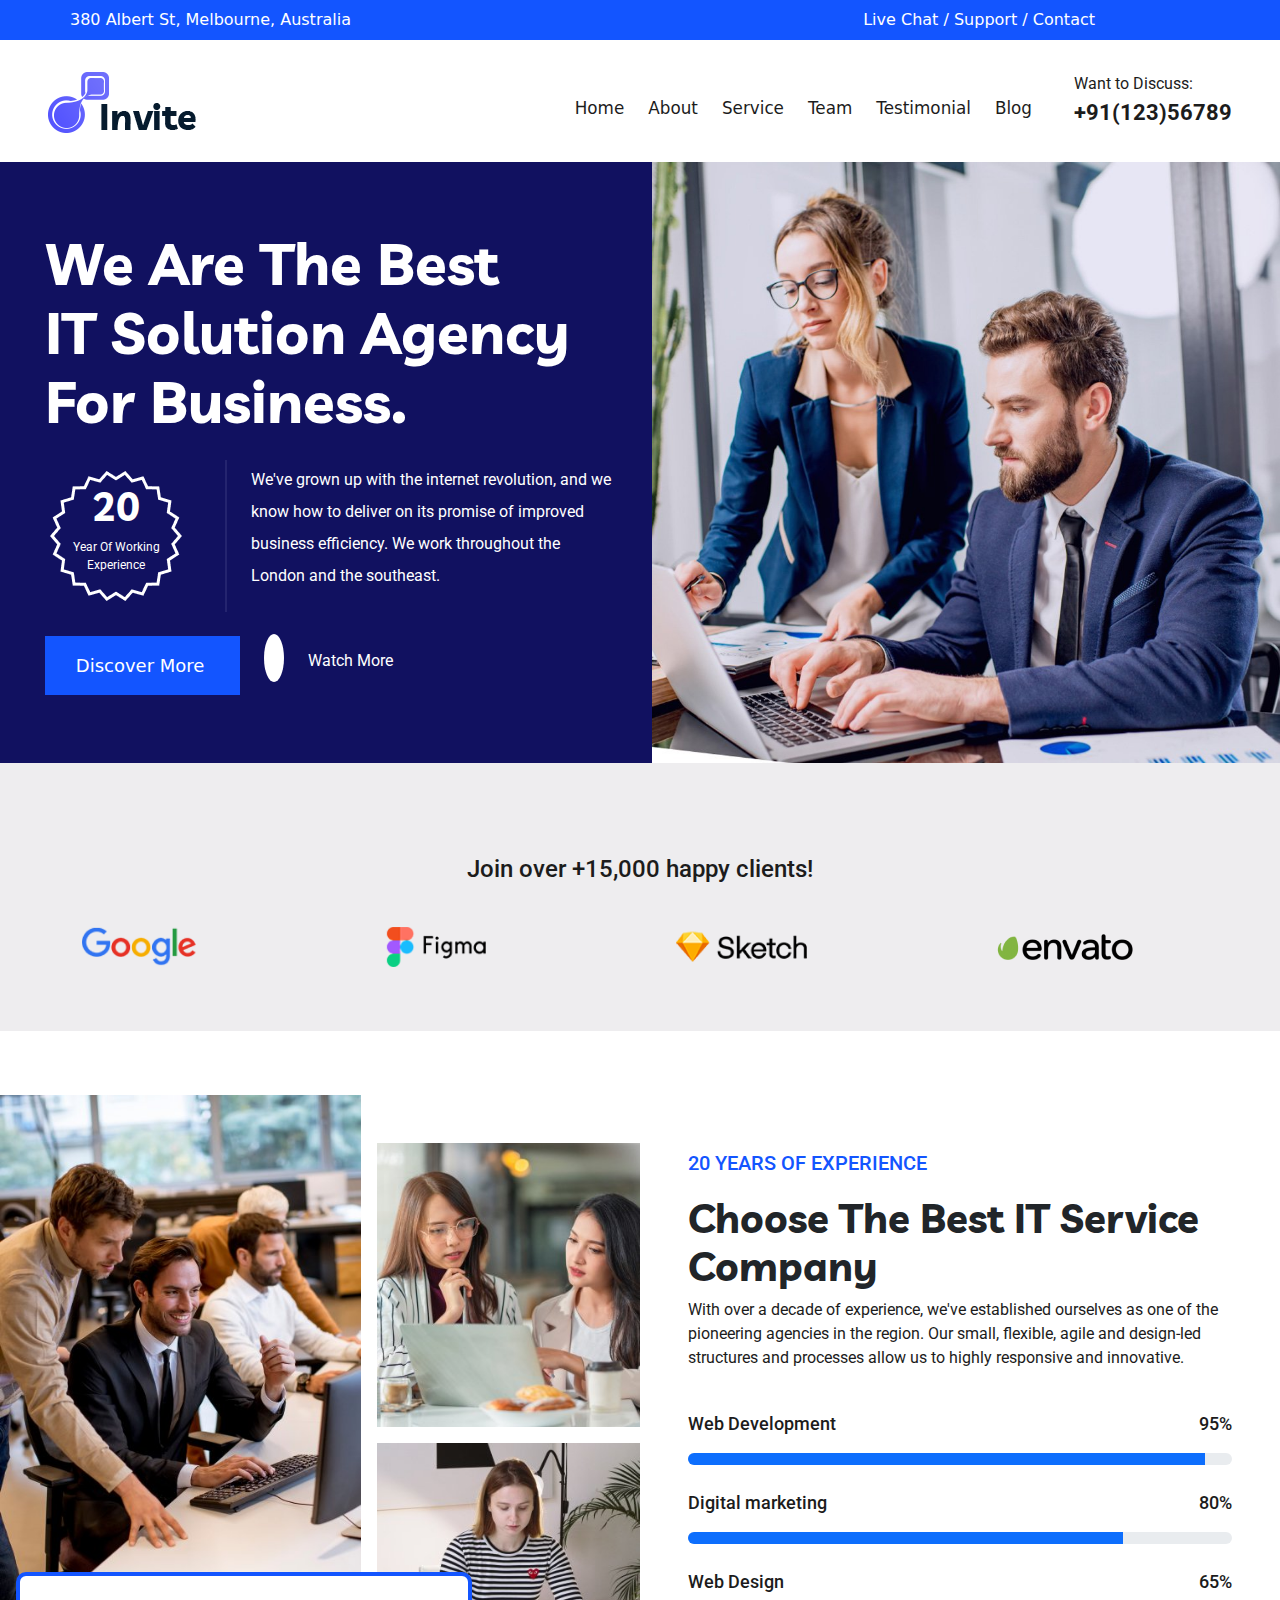
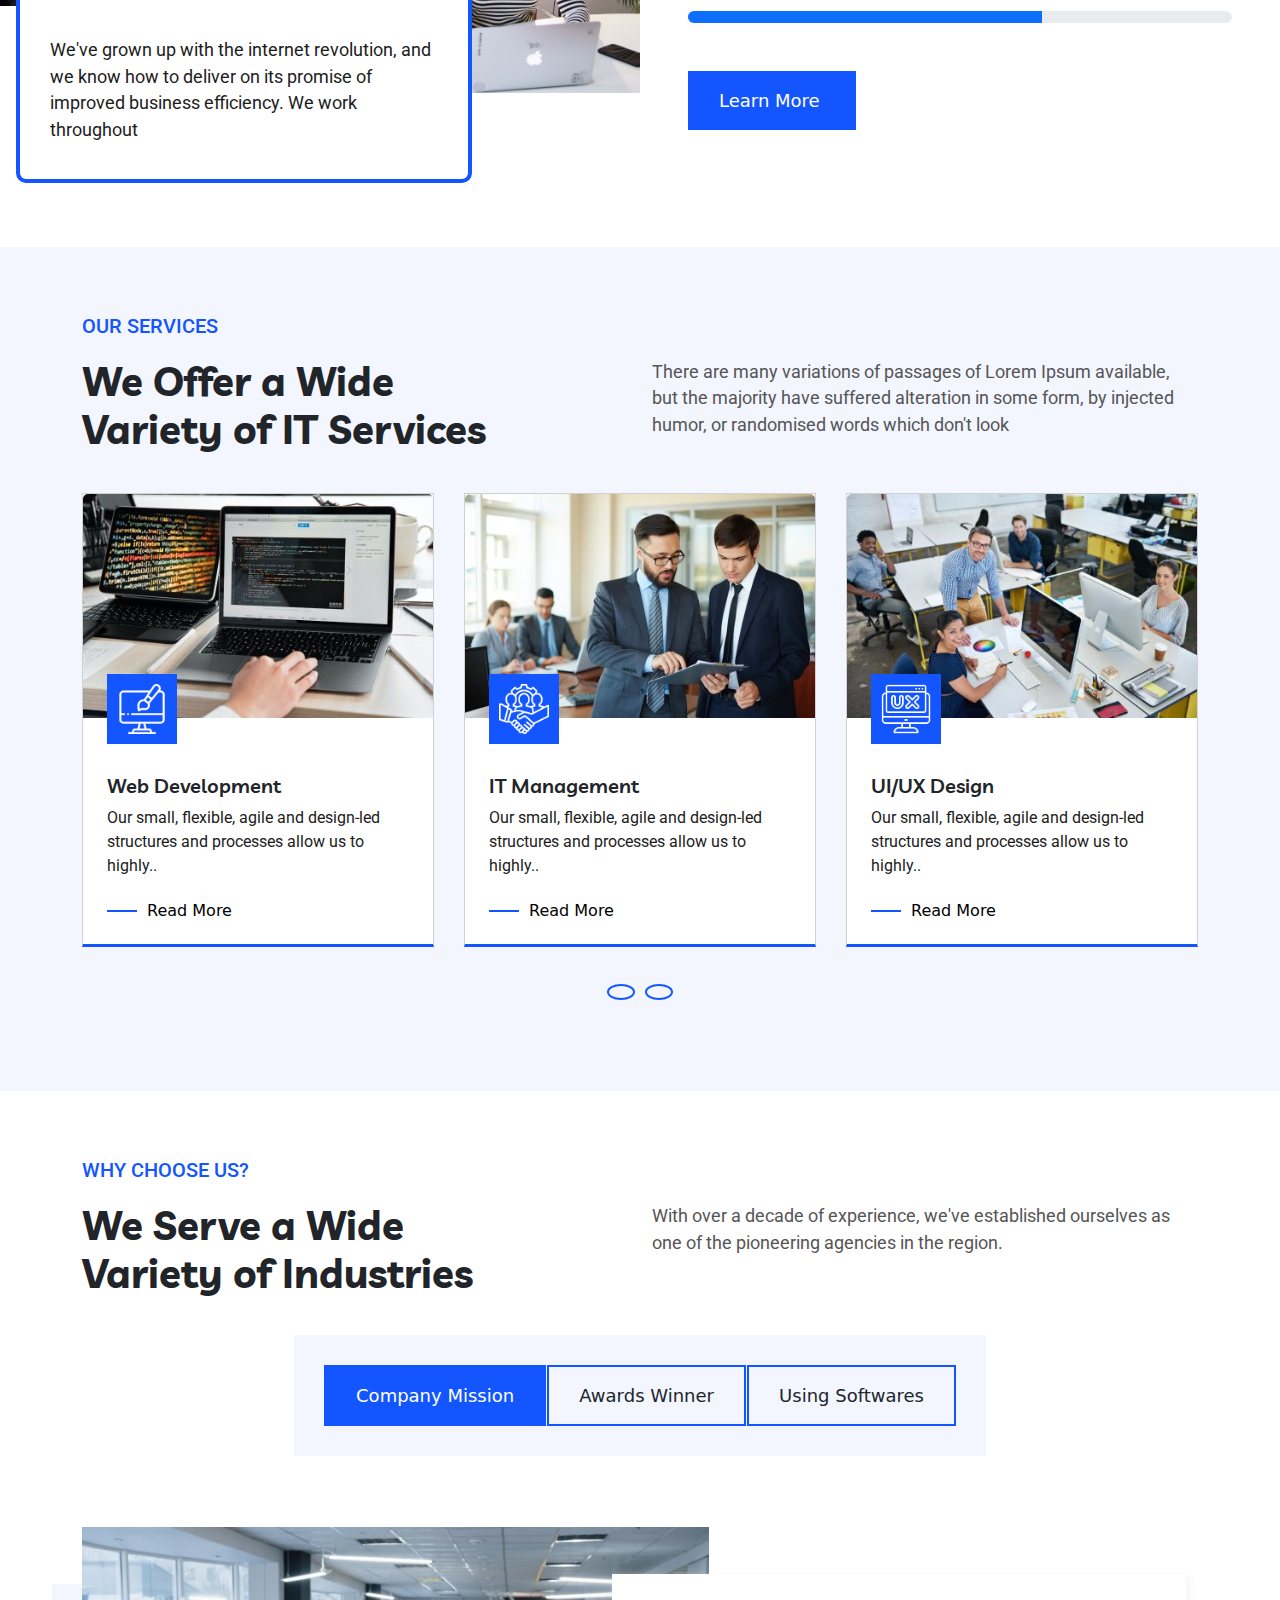
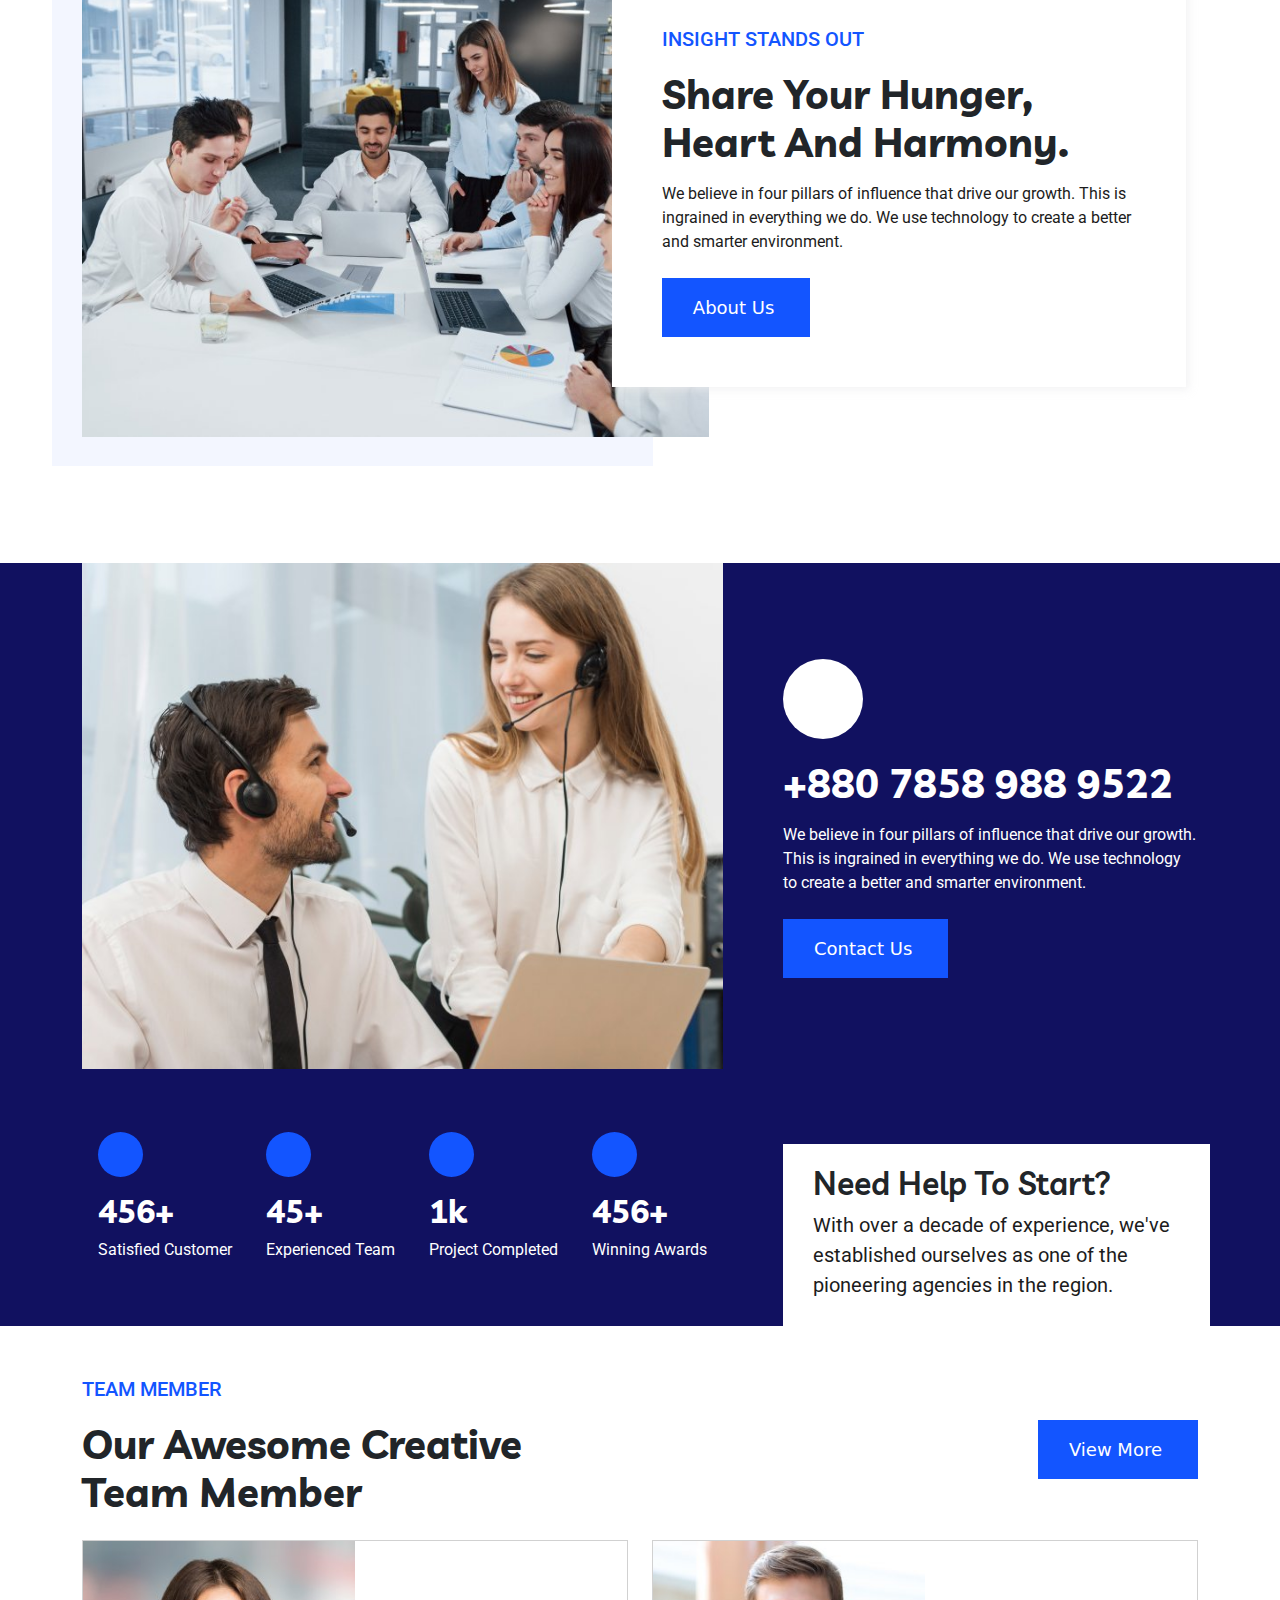
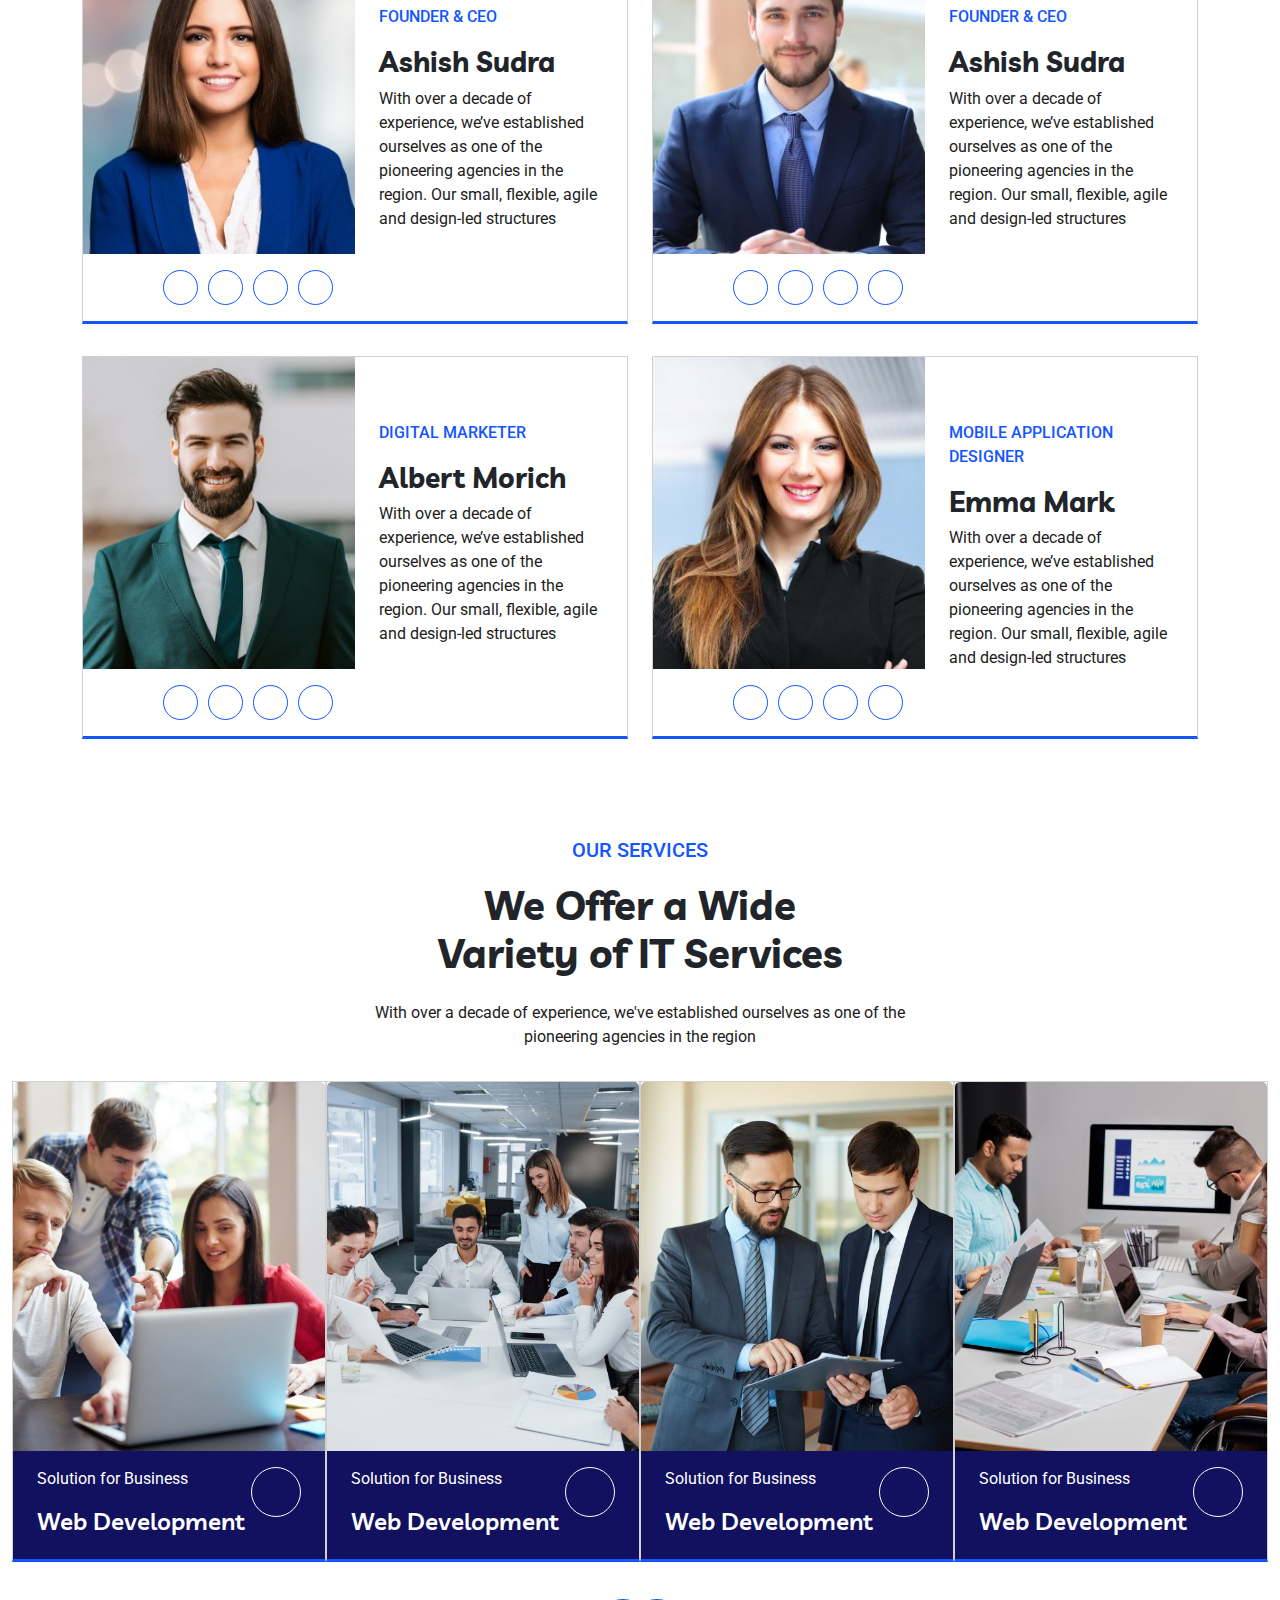
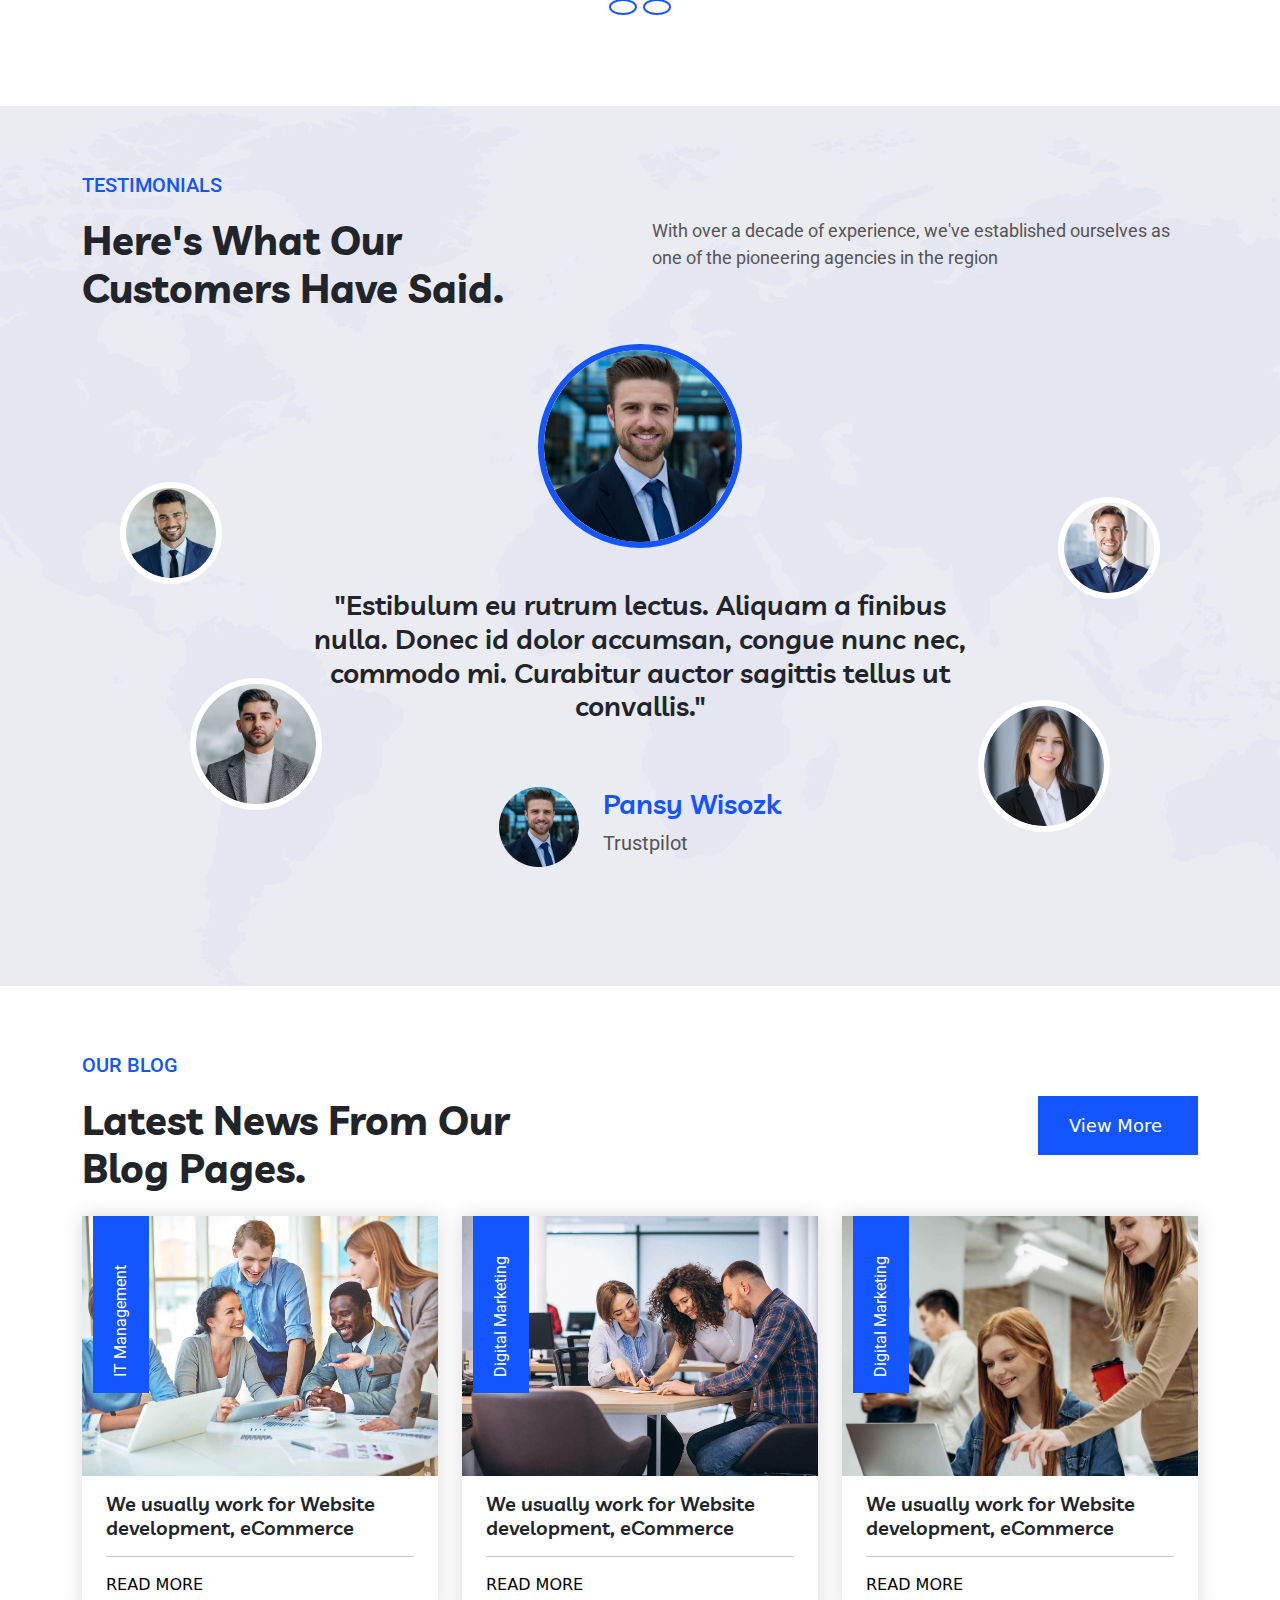
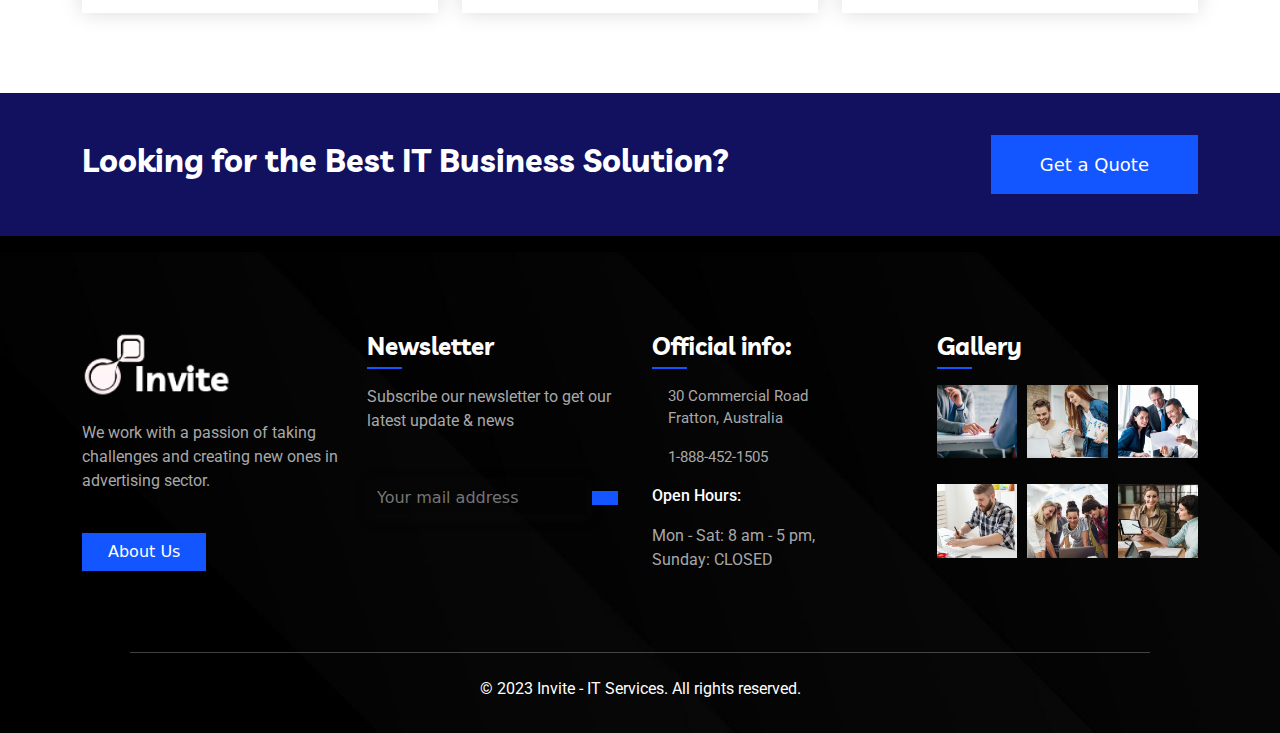
<file: Single Page Agency Website/index.html>
<!DOCTYPE html>
<html lang="en">
<head>
    <meta charset="UTF-8">
    <meta name="viewport" content="width=device-width, initial-scale=1.0">
    <title>Invite Agency Website</title>
    <link rel="stylesheet" href="https://cdnjs.cloudflare.com/ajax/libs/font-awesome/6.4.2/css/all.min.css" integrity="sha512-z3gLpd7yknf1YoNbCzqRKc4qyor8gaKU1qmn+CShxbuBusANI9QpRohGBreCFkKxLhei6S9CQXFEbbKuqLg0DA==" crossorigin="anonymous" referrerpolicy="no-referrer" />
    <link rel="stylesheet" href="https://cdn.jsdelivr.net/npm/bootstrap@5.3.2/dist/css/bootstrap.min.css">
    <link rel="stylesheet" href="https://cdn.jsdelivr.net/npm/swiper@11/swiper-bundle.min.css"/>
    <link rel="stylesheet" href="./media-queries.css">
    <link rel="stylesheet" href="./styles.css">
</head>
<body>
  <!--------- Tob Bar ---------->
  <div class="container-fluid top-bar py-2">
      <div class="px-lg-5 px-3 d-flex justify-content-between">
          <div class="address">
              <i class="fa-regular fa-map"></i> 380 Albert St, Melbourne, Australia
          </div>
          <div class="top-right d-flex justify-content-between">
              <div class="help">
                  <a class="navbar-brand" href="#">Live Chat /</a>
                  <a class="navbar-brand" href="#">Support /</a>
                  <a class="navbar-brand" href="#">Contact</a>
              </div>
              <div class="social-icons">
                  <a href="#"><i class="fa-brands fa-facebook-f text-white"></i></a>
                  <a href="#"><i class="fa-brands fa-twitter text-white"></i></a>
                  <a href="#"><i class="fa-brands fa-linkedin-in text-white"></i></a>
              </div>
          </div>
      </div>
  </div>

  <!-------- Navbar -------->

  <nav class="navbar navbar-expand-lg py-3">
      <div class="container-fluid px-lg-5 px-4 d-flex justify-content-between align-items-center">
          <div class="logo">
              <a class="navbar-brand" href="#">
                  <img src="./Assets/logo.png" alt="Logo" class="d-inline-block align-text-top">
              </a>
          </div>
          <div class="menu-items d-flex justify-content-between align-items-center column-gap-4 pt-3">
            <div class="nav-menu">
              <button class="navbar-toggler" type="button" data-bs-toggle="collapse" data-bs-target="#navbarSupportedContent" aria-controls="navbarSupportedContent" aria-expanded="false" aria-label="Toggle navigation">
                  <span class="navbar-toggler-icon"></span>
                </button>
                <div class="collapse navbar-collapse" id="navbarSupportedContent">
                  <ul class="navbar-nav me-auto mb-2 mb-lg-0">
                    <li class="nav-item me-2">
                      <a class="nav-link" aria-current="page" href="#">Home</a>
                    </li>
                    <li class="nav-item me-2">
                      <a class="nav-link" href="#about">About</a>
                    </li>
                    <li class="nav-item me-2">
                      <a class="nav-link" href="#services">Service</a>
                    </li>
                    <li class="nav-item me-2">
                      <a class="nav-link" href="#team">Team</a>
                    </li>
                    <li class="nav-item me-2">
                      <a class="nav-link" href="#testimonial">Testimonial</a>
                    </li>
                    <li class="nav-item">
                      <a class="nav-link" href="#blog">Blog</a>
                    </li>
                  </ul>
              </div>
            </div>
            <div class="cta d-flex align-items-center">
              <i class="fa-solid fa-phone-volume"></i>
              <p>Want to Discuss:<br/>
                 <span>+91(123)56789</span></p>
            </div>
          </div>
      </div>
  </nav>

  <!------- Hero Section Carousel ------>

  <div class="hero-swiper heroSwiper">
    <div class="swiper-wrapper">
        <div class="swiper-slide">
          <div class="row">
            <div class="hero-content d-block col col-lg-6 col-md-12 my-auto">
              <h1 class="text-white">We Are The Best<br> IT Solution Agency For Business.</h1>
              <div class="row my-4">
                <div class="experience pe-4 d-flex justify-content-center align-items-center col col-lg-4 col-md-3">
                  <div class="img-div position-relative">
                    <img src="./Assets/experiance.png" alt="experience-image">
                  </div>
                  <div class="hero-loader position-absolute text-center text-white">
                    <h2 class="fs-1 fw-bold">20</h2>
                    <p class="text-white">Year Of Working<br>Experience</p>
                  </div>
                </div>
                <div class="col-lg-8 col-md-9 px-lg-4 px-5 py-1 description">
                  <p class="text-white">We've grown up with the internet revolution, and we know how to deliver on its promise of improved business efficiency. We work throughout the London and the southeast.</p>
                </div>
              </div>
              <div class="more-info d-flex justify-content-start align-items-center column-gap-4">
                <button type="button" class="btn normal-button">Discover More <i class="fas fa-light fa-arrow-right"></i></button>
                <p class="text-center"><i class="fa-solid fa-caret-right me-4 text-center"></i> <span class="text-white">Watch More</span></p>
              </div>
            </div>
            <div class="hero-img col col-lg-6 col-md-12">
              <img src="./Assets/image-2.jpg" class="object-fit-cover" alt="">
            </div>
          </div>
        </div>
        <div class="swiper-slide">
          <div class="row">
            <div class="hero-content d-block col col-lg-6 col-md-12 my-auto">
              <h1 class="text-white">We Are The Best<br> IT Solution Agency For Business.</h1>
              <div class="row my-4">
                <div class="experience pe-4 d-flex justify-content-center align-items-center col col-lg-4 col-md-3">
                  <div class="img-div position-relative">
                    <img src="./Assets/experiance.png" alt="experience-image">
                  </div>
                  <div class="hero-loader position-absolute text-center text-white">
                    <h2 class="fs-1 fw-bold">20</h2>
                    <p class="text-white">Year Of Working<br>Experience</p>
                  </div>
                </div>
                <div class="col-lg-8 col-md-9 px-lg-4 px-5 py-1 description">
                  <p class="text-white">We've grown up with the internet revolution, and we know how to deliver on its promise of improved business efficiency. We work throughout the London and the southeast.</p>
                </div>
              </div>
              <div class="more-info d-flex justify-content-start align-items-center column-gap-4">
                <button type="button" class="btn normal-button">Discover More <i class="fas fa-light fa-arrow-right"></i></button>
                <p class="text-center"><i class="fa-solid fa-caret-right me-4 text-center"></i> <span class="text-white">Watch More</span></p>
              </div>
            </div>
            <div class="hero-img col col-lg-6 col-md-12">
              <img src="./Assets/image-2.jpg" class="object-fit-cover" alt="">
            </div>
          </div>
        </div>
    </div>
  </div>

  <!------ Client Section  ------->

  <div class="container-fluid clients padding-block">
    <div class="container">
      <p class="text-center py-4">Join over +15,000 happy clients!</p>
      <div id="logoCarousel" class="carousel slide" data-bs-touch="true" data-bs-interval="false" data-bs-ride="carousel">
        <div class="carousel-inner">
          <div class="carousel-item active">
            <div class="clients-logo d-flex justify-content-between align-items-center">
              <img src="./Assets/google-logo.png" class="logo-img" alt="Google Logo">
              <img src="./Assets/figma-logo.png" class="logo-img" alt="Figma Logo">
              <img src="./Assets/sketch-logo.png" class="logo-img" alt="Sketch Logo">
              <img src="./Assets/envato-logo.png" class="logo-img" alt="Envato Logo">
              <img src="./Assets/slack-logo.png" class="logo-img" alt="Slack Logo">
            </div>
          </div>
        </div>
      </div>
      
    </div>
  </div>

  <!--------------------- Services List Section -------------------------->

  <div class=" services container-fluid padding-block" id="about">
    <div class="row">
      <div class="col col-lg-6 col-md-12">

        <div class="row">
          <div class="col col-lg-7 col-md-6 overflow-hidden ps-lg-0">
            <img src="./Assets/welcome-1.jpg" alt="welcome 1" class="object-fit-cover w-100 h-auto">
          </div>
          <div class="col col-lg-5 col-md-6 d-flex flex-column row-gap-3 pe-lg-0 ps-1 pt-lg-5">
            <img src="./Assets/welcome-2.jpg" alt="welcome 2">
            <img src="./Assets/welcome-3.jpg" alt="welcome 3">
          </div>
        </div>
        <div class="row quote mx-1">
          <div class="col col-lg-9">
            <i class="fa-solid fa-quote-left"></i>
            <p>We've grown up with the internet revolution, and we know how to deliver on its promise of improved business efficiency. We work throughout</p>
          </div>
        </div>
      </div>

      <div class="services-content col col-lg-6 col-md-12 px-5 d-flex flex-column justify-content-center align-items-start">
        <p class="fs-5 fw-medium services-sub-heading text-uppercase">20 Years of Experience</p>
        <h3 class="fw-bold">Choose The Best IT Service Company</h3>
        <p>With over a decade of experience, we've established ourselves as one of the pioneering agencies in the region. Our small, flexible, agile and design-led structures and processes allow us to highly responsive and innovative.</p>
        <div class="service-list w-100 my-4">
          <p class="d-flex justify-content-between align-items-center"><span>Web Development</span><span>95%</span></p>
          <div class="progress mb-4" role="progressbar" aria-label="Example with label" aria-valuenow="95" aria-valuemin="0" aria-valuemax="100" style="height: 12px">
            <div class="progress-bar" style="width: 95%"></div>
          </div>
          <p class="d-flex justify-content-between align-items-center"><span>Digital marketing</span><span>80%</span></p>
          <div class="progress mb-4" role="progressbar" aria-label="Example with label" aria-valuenow="80" aria-valuemin="0" aria-valuemax="100" style="height: 12px">
            <div class="progress-bar" style="width: 80%"></div>
          </div>
          <p class="d-flex justify-content-between align-items-center"><span>Web Design</span><span>65%</span></p>
          <div class="progress mb-4" role="progressbar" aria-label="Example with label" aria-valuenow="65" aria-valuemin="0" aria-valuemax="100" style="height: 12px">
            <div class="progress-bar" style="width: 65%"></div>
          </div>
        </div>
        <button class="btn normal-button">Learn More <i class="fas fa-thin fa-arrow-right"></i></button>
      </div>
    </div>
  </div>
  
  <!-------------------- Our Services Section -------------------->

  <div class="our-services container-fluid padding-block" id="services">
    <div class="container">
      <div class="row text">
        <div class="col col-lg-6 col-md-12">
          <p class="fs-5 fw-medium services-sub-heading text-uppercase">Our Services</p>
          <h3 class="fw-bold">We Offer a Wide<br> Variety of IT Services</h3>
        </div>
        <div class="col col-lg-6 col-md-12 pt-lg-5 pt-3">
          <p>There are many variations of passages of Lorem Ipsum available, but the majority have suffered alteration in some form, by injected humor, or randomised words which don't look</p>
        </div>
      </div>
      <!-- Services card slider -->
      <div class="swiper mySwiper my-4">
        <div class="swiper-wrapper py-2">
          <!-- SLide 1 -->
          <div class="swiper-slide">
            <div class="card">
              <img src="./Assets/service-6.jpg" class="card-img-top" alt="web development">
              <div class="services-card card-body text-start px-4">
                <div class="icons">
                  <img src="./Assets/web-design.png" alt="web design icon">
                </div>
                <h5 class="card-title fw-semibold">Web Development</h5>
                <p class="card-text">Our small, flexible, agile and design-led structures and processes allow us to highly..</p>
                <a href="#" class="line text-decoration-none text-black d-flex align-items-center fs-6 fw-normal"><hr/> Read More</a>
              </div>
            </div>
          </div>
          <!-- SLide 2 -->
          <div class="swiper-slide">
            <div class="card">
              <img src="./Assets/service-7.jpg" class="card-img-top" alt="IT management">
              <div class="services-card card-body text-start px-4">
                <div class="icons">
                  <img src="./Assets/team.png" alt="team icon">
                </div>
                <h5 class="card-title fw-semibold">IT Management</h5>
                <p class="card-text">Our small, flexible, agile and design-led structures and processes allow us to highly..</p>
                <a href="#" class="line text-decoration-none text-black d-flex align-items-center fs-6 fw-normal"><hr/> Read More</a>
              </div>
            </div>
          </div>
          <!-- SLide 3 -->
          <div class="swiper-slide">
            <div class="card">
              <img src="./Assets/service-8.jpg" class="card-img-top" alt="web development">
              <div class="services-card card-body text-start px-4">
                <div class="icons">
                  <img src="./Assets/ux.png" alt="web design icon">
                </div>
                <h5 class="card-title fw-semibold">UI/UX Design</h5>
                <p class="card-text">Our small, flexible, agile and design-led structures and processes allow us to highly..</p>
                <a href="#" class="line text-decoration-none text-black d-flex align-items-center fs-6 fw-normal"><hr/> Read More</a>
              </div>
            </div>
          </div>
          <!-- Slide 4 -->
          <div class="swiper-slide">
            <div class="card">
              <img src="./Assets/service-5.jpg" class="card-img-top" alt="web development">
              <div class="services-card card-body text-start px-4">
                <div class="icons">
                  <img src="./Assets/email.png" alt="web design icon">
                </div>
                <h5 class="card-title fw-semibold">Marketing & Strategy</h5>
                <p class="card-text">Our small, flexible, agile and design-led structures and processes allow us to highly..</p>
                <a href="#" class="line text-decoration-none text-black d-flex align-items-center fs-6 fw-normal"><hr/> Read More</a>
              </div>
            </div>
          </div>
        </div>
        <div class="navigation text-center pt-4">
          <button class="btn prev me-1"><i class="fas fa-light fa-arrow-left"></i></button>
          <button class="btn next"><i class="fas fa-light fa-arrow-right"></i></button>
        </div>
          
      </div>

    </div>
  </div>

  <!----------------- Why Choose Us? ------------------>

  <div class="container-fluid padding-block">
    <div class="container why-us">
      <div class="row text">
        <div class="col col-lg-6 col-md-12">
          <p class="fs-5 fw-medium services-sub-heading text-uppercase">Why Choose Us?</p>
          <h3 class="fw-bold">We Serve a Wide <br> Variety of Industries</h3>
        </div>
        <div class="col col-lg-6 col-md-12 pt-lg-5 pt-3">
          <p>With over a decade of experience, we've established ourselves as one of the pioneering agencies in the region.</p>
        </div>
      </div>
      <div class="buttons d-flex justify-content-between align-items-center">
        <button class="btn normal-button">Company Mission</button>
        <button class="btn normal-button active">Awards Winner</button>
        <button class="btn normal-button active">Using Softwares</button>
      </div>
    </div>
  </div>

  <!----------- About Us  ----------->

  <div class="container-fluid padding-block">
    <div class="container about-container pb-lg-5">
      <div class="row about-us">
        <div class="about-img col col-lg-6 col-md-12 position-relative">
          <div class="about-bg position-relative">
          </div>
          <img src="./Assets/choose.jpg" alt="About Us" class="position-absolute">
        </div>
        <div class="col col-lg-6 col-md-12 py-3 px-md-4">
          <div class="about-inner-container">
            <p class="fs-5 fw-medium services-sub-heading text-uppercase">Insight Stands Out</p>
            <h3 class="fw-bold">Share Your Hunger, Heart And Harmony.</h3>
            <p class="py-2">We believe in four pillars of influence that drive our growth. This is ingrained in everything we do. We use technology to create a better and smarter environment.</p>
            <button class="btn normal-button">About Us <i class="fas fa-light fa-arrow-right"></i></button>
          </div>
        </div>
      </div>
    </div>
  </div>

  <!--------- Contact Us  -------->

  <div class="contact-us container-fluid my-5">
    <div class="container">
      <div class="row">
        <div class="contact-img col col-lg-7 col-md-12">
          <img src="./Assets/counter.jpg" alt="customer care">
          <div class="counter d-flex justify-content-between align-items-start py-lg-5">
            <div class="counter-info px-3">
              <div class="counter-icon d-flex align-items-center justify-content-center">
                <i class="fa-regular fa-thumbs-up"></i>
              </div>
              <h3 class="text-white fs-2 fw-bold">456+</h3>
              <p class="text-white fs-6">Satisfied Customer</p>
            </div>
            <div class="counter-info px-3">
              <div class="counter-icon d-flex align-items-center justify-content-center">
                <i class="fa-solid fa-users"></i>
              </div>
              <h3 class="text-white fs-2 fw-bold">45+</h3>
              <p class="text-white fs-6">Experienced Team</p>
            </div>
            <div class="counter-info px-3">
              <div class="counter-icon d-flex align-items-center justify-content-center">
                <i class="fas fa-light fa-rocket"></i>
              </div>
              <h3 class="text-white fs-2 fw-bold">1k</h3>
              <p class="text-white fs-6">Project Completed</p>
            </div>
            <div class="counter-info px-3">
              <div class="counter-icon d-flex align-items-center justify-content-center">
                <i class="fa-solid fa-award"></i>
              </div>
              <h3 class="text-white fs-2 fw-bold">456+</h3>
              <p class="text-white fs-6">Winning Awards</p>
            </div>
          </div>
        </div>
        <div class="contact-info col col-lg-5 ps-5">
          <div class="mt-lg-5 py-5">
            <div class="phone-icon">
              <i class="fa-solid fa-phone-volume"></i>
            </div>
            <h3 class="fs-1 fw-bold text-white">+880 7858 988 9522</h3>
            <p class="py-2 text-white">We believe in four pillars of influence that drive our growth. This is ingrained in everything we do. We use technology to create a better and smarter environment.</p>
            <button class="btn normal-button">Contact Us <i class="fas fa-light fa-arrow-right"></i></button>
          </div>
          <div class="counter-right">
            <h4 class="fs-2 fw-semibold">Need Help To Start?</h4>
            <p class="fs-5">With over a decade of experience, we've established ourselves as one of the pioneering agencies in the region.</p>
          </div>
        </div>
      </div>
    </div>
  </div>

  <!------------------ Team ----------------->

  <div class="team container-fluid" id="team">
    <div class="container">
      <div class="d-flex justify-content-between align-items-center">
        <div class="team-left">
          <p class="fs-5 fw-medium services-sub-heading text-uppercase">Team Member</p>
          <h3 class="fs-1 fw-bold">Our Awesome Creative<br> Team Member</h3>
        </div>
        <div class="team-right">
          <button class="btn normal-button">View More <i class="fas fa-light fa-arrow-right"></i></button>
        </div>
      </div>
      <div class="team-members">
        <div class="row my-3">
          <div class="col col-lg-6 col-md-12 col-sm-12 mb-3 mb-sm-0">
            <div class="card mb-3">
              <div class="row g-0">
                <div class="col-md-6 position-relative">
                  <img src="./Assets/team-4.jpg" class="img-fluid" alt="team-4">
                  <div class="social-icons d-flex align-items-center py-3">
                      <span><i class="fa-brands fa-facebook-f"></i></span>
                      <span><i class="fa-brands fa-twitter"></i></span>
                      <span><i class="fa-brands fa-instagram"></i></span>
                      <span><i class="fa-brands fa-linkedin-in"></i></span>
                  </div>
                </div>
                <div class="col-md-6">
                    <div class="card-body px-4 mt-5">
                      <p class="fs-6 fw-medium services-sub-heading text-uppercase">Founder & Ceo</p>
                      <h5 class="card-title fs-3 fw-bold">Ashish Sudra</h5>
                      <p class="card-text">With over a decade of experience, we’ve established ourselves as one of the pioneering agencies in the region. Our small, flexible, agile and design-led structures</p>
                    </div>
                </div>
              </div>
            </div>
          </div>
          <div class="col-lg-6 col-md-12 col-sm-12">
            <div class="card mb-3">
              <div class="row g-0">
                <div class="col-md-6">
                  <img src="./Assets/team-5.jpg" class="img-fluid" alt="team-5">
                  <div class="social-icons d-flex align-items-center py-3">
                    <span><i class="fa-brands fa-facebook-f"></i></span>
                    <span><i class="fa-brands fa-twitter"></i></span>
                    <span><i class="fa-brands fa-instagram"></i></span>
                    <span><i class="fa-brands fa-linkedin-in"></i></span>
                  </div>
                </div>
                <div class="col-md-6">
                  <div class="card-body px-4 mt-5">
                    <p class="fs-6 fw-medium services-sub-heading text-uppercase">Founder & Ceo</p>
                    <h5 class="card-title fs-3 fw-bold">Ashish Sudra</h5>
                    <p class="card-text">With over a decade of experience, we’ve established ourselves as one of the pioneering agencies in the region. Our small, flexible, agile and design-led structures</p>
                  </div>
                </div>
              </div>
            </div>
          </div>
        </div>
        <div class="row my-3">
          <div class="col-lg-6 col-md-12 col-sm-12 mb-3 mb-sm-0">
            <div class="card mb-3">
              <div class="row g-0">
                <div class="col-md-6 position-relative">
                  <img src="./Assets/team-6.jpg" class="img-fluid" alt="team-4">
                  <div class="social-icons d-flex align-items-center py-3">
                      <span><i class="fa-brands fa-facebook-f"></i></span>
                      <span><i class="fa-brands fa-twitter"></i></span>
                      <span><i class="fa-brands fa-instagram"></i></span>
                      <span><i class="fa-brands fa-linkedin-in"></i></span>
                  </div>
                </div>
                <div class="col-md-6">
                    <div class="card-body px-4 mt-5">
                      <p class="fs-6 fw-medium services-sub-heading text-uppercase">DIgital Marketer</p>
                      <h5 class="card-title fs-3 fw-bold">Albert Morich</h5>
                      <p class="card-text">With over a decade of experience, we’ve established ourselves as one of the pioneering agencies in the region. Our small, flexible, agile and design-led structures</p>
                    </div>
                </div>
              </div>
            </div>
          </div>
          <div class="col-lg-6 col-md-12 col-sm-12">
            <div class="card mb-3">
              <div class="row g-0">
                <div class="col-md-6">
                  <img src="./Assets/team-7.jpg" class="img-fluid" alt="team-5">
                  <div class="social-icons d-flex align-items-center py-3">
                    <span><i class="fa-brands fa-facebook-f"></i></span>
                    <span><i class="fa-brands fa-twitter"></i></span>
                    <span><i class="fa-brands fa-instagram"></i></span>
                    <span><i class="fa-brands fa-linkedin-in"></i></span>
                  </div>
                </div>
                <div class="col-md-6">
                  <div class="card-body px-4 mt-5">
                    <p class="fs-6 fw-medium services-sub-heading text-uppercase">Mobile Application Designer</p>
                    <h5 class="card-title fs-3 fw-bold">Emma Mark</h5>
                    <p class="card-text">With over a decade of experience, we’ve established ourselves as one of the pioneering agencies in the region. Our small, flexible, agile and design-led structures</p>
                  </div>
                </div>
              </div>
            </div>
          </div>
        </div>
      </div>
    </div>
  </div>

  <!-- Services -->

  <div class="container-fluid padding-block">
    <div class="container text-center">
      <p class="fs-5 fw-medium services-sub-heading text-uppercase">Our Services</p>
      <h3 class="fs-1 fw-bold">We Offer a Wide <br> Variety of IT Services</h3>
      <p class="my-4">With over a decade of experience, we've established ourselves as one of the<br> pioneering agencies in the region</p>
    </div>

    <!-- Services card slider -->
    <div class="swiper mySwiper-2 my-4">
      <div class="swiper-wrapper py-2">
        <!-- SLide 1 -->
        <div class="swiper-slide">
          <div class="card">
            <img src="./Assets/service-9.jpg" class="card-img-top" alt="web development">
            <div class="services-card card-2 d-flex justify-content-between card-body text-start px-4">
              <div class="left">
                <p class="card-text text-white">Solution for Business</p>
                <h4 class="card-title fw-semibold">Web Development</h4>
              </div>
              <div class="right">
                <button class="btn"><i class="fas fa-light fa-arrow-right"></i></button>
              </div>
            </div>
          </div>
        </div>
        <!-- SLide 2 -->
        <div class="swiper-slide">
          <div class="card">
            <img src="./Assets/service-10.jpg" class="card-img-top" alt="web development">
            <div class="services-card card-2 d-flex justify-content-between card-body text-start px-4">
              <div class="left">
                <p class="card-text text-white">Solution for Business</p>
                <h4 class="card-title fw-semibold">Web Development</h4>
              </div>
              <div class="right">
                <button class="btn"><i class="fas fa-light fa-arrow-right"></i></button>
              </div>
            </div>
          </div>
        </div>
        <!-- SLide 3 -->
        <div class="swiper-slide">
          <div class="card">
            <img src="./Assets/service-11.jpg" class="card-img-top" alt="web development">
            <div class="services-card card-2 d-flex justify-content-between card-body text-start px-4">
              <div class="left">
                <p class="card-text text-white">Solution for Business</p>
                <h4 class="card-title fw-semibold">Web Development</h4>
              </div>
              <div class="right">
                <button class="btn"><i class="fas fa-light fa-arrow-right"></i></button>
              </div>
            </div>
          </div>
        </div>
        <!-- Slide 4 -->
        <div class="swiper-slide">
          <div class="card">
            <img src="./Assets/service-12.jpg" class="card-img-top" alt="web development">
            <div class="services-card card-2 d-flex justify-content-between card-body text-start px-4">
              <div class="left">
                <p class="card-text text-white">Solution for Business</p>
                <h4 class="card-title fw-semibold">Web Development</h4>
              </div>
              <div class="right">
                <button class="btn"><i class="fas fa-light fa-arrow-right"></i></button>
              </div>
            </div>
          </div>
        </div>
        <!-- Slide 5 -->
        <div class="swiper-slide">
          <div class="card">
            <img src="./Assets/service-10.jpg" class="card-img-top" alt="web development">
            <div class="services-card card-2 d-flex justify-content-between card-body text-start px-4">
              <div class="left">
                <p class="card-text text-white">Solution for Business</p>
                <h4 class="card-title fw-semibold">Web Development</h4>
              </div>
              <div class="right">
                <button class="btn"><i class="fas fa-light fa-arrow-right"></i></button>
              </div>
            </div>
          </div>
        </div>
      </div>
      <div class="navigation text-center pt-4">
        <button class="btn prev"><i class="fas fa-light fa-arrow-left"></i></button>
        <button class="btn next"><i class="fas fa-light fa-arrow-right"></i></button>
      </div>
    </div>
  </div>

  <!-- Testimonials Section -->

  <div class="container-fluid padding-block testimonial-section" id="testimonial">
    <div class="container position-relative">
      <div class="row text">
        <div class="col col-lg-6 col-md-12">
          <p class="fs-5 fw-medium services-sub-heading text-uppercase">Testimonials</p>
          <h3 class="fs-1 fw-bold">Here's What Our <br> Customers Have Said.</h3>
        </div>
        <div class="col col-lg-6 col-md-12 pt-lg-5 pt-3">
          <p>With over a decade of experience, we've established ourselves as one of the pioneering agencies in the region</p>
        </div>
      </div>
      <div class="testimonial text-center mx-auto position-relative">
        <img src="./Assets/author-5.png" alt="author-5" class="my-4 author5">
        <h5 class="fs-3 fw-semibold pt-md-3">"Estibulum eu rutrum lectus. Aliquam a finibus nulla. Donec id dolor accumsan, congue nunc nec, commodo mi. Curabitur auctor sagittis tellus ut convallis."</h5>
        <div class="d-flex justify-content-center align-items-center text-start column-gap-4 py-5">
          <img src="./Assets/author-2.png" alt="author-2">
          <div class="author pt-2">
            <h5 class="fs-3 fw-semibold">Pansy Wisozk</h5>
            <p class="fs-5">Trustpilot</p>
          </div>
        </div>
      </div>
      <img class="author3 position-absolute" src="./Assets/author-3.png" alt="author-3">
      <img class="author6 position-absolute" src="./Assets/author-6.png" alt="author-6">
      <img class="author4 position-absolute" src="./Assets/author-4.png" alt="author-4">
      <img class="author7 position-absolute" src="./Assets/author-7.png" alt="author-7">
    </div>
  </div>

  <!--------------- Blog Section -------------------->

  <div class="blog-section container-fluid padding-block" id="blog">
    <div class="container">
      <div class="d-flex justify-content-between align-items-center">
        <div class="blog-left">
          <p class="fs-5 fw-medium services-sub-heading text-uppercase">Our Blog</p>
          <h3 class="fs-1 fw-bold">Latest News From Our<br> Blog Pages.</h3>
        </div>
        <div class="blog-right">
          <button class="btn normal-button">View More <i class="fas fa-light fa-arrow-right"></i></button>
        </div>
      </div>
      <div class="blog-posts">
        <div class="row">
          <div class="col col-lg-4 col-md-6 my-3">
            <div class="card">
              <img src="./Assets/blog2.jpg" class="blog-2 position-relative" alt="blog 2">
              <div class="blog-card card-body text-start px-4">
                <div class="blog-category">
                  <p class="text-white pt-3 px-3">IT Management</p>
                </div>
                <h5 class="card-title fw-semibold">We usually work for Website development, eCommerce</h5><hr>
                  <a href="#" class="text-decoration-none text-black d-flex align-items-center fs-6 fw-medium text-uppercase"> Read More <i class="fas fa-light fa-arrow-right ms-2"></i></a>
              </div>
            </div>
          </div>
          <div class="col-lg-4 col-md-6 my-3">
            <div class="card">
              <img src="./Assets/blog-23.jpg" class="blog-2" alt="blog 2">
              <div class="blog-card card-body text-start px-4">
                <div class="blog-category">
                  <p class="text-white pt-3 px-3">Digital Marketing</p>
                </div>
                <h5 class="card-title fw-semibold">We usually work for Website development, eCommerce</h5><hr>
                  <a href="#" class="text-decoration-none text-black d-flex align-items-center fs-6 fw-medium text-uppercase"> Read More <i class="fas fa-light fa-arrow-right ms-2"></i></a>
              </div>
            </div>
          </div>
          <div class="col-lg-4 col-md-6 my-3">
            <div class="card">
              <img src="./Assets/blog1.jpg" class="blog-2" alt="blog 2">
              <div class="blog-card card-body text-start px-4">
                <div class="blog-category">
                  <p class="text-white pt-3 px-3">Digital Marketing</p>
                </div>
                <h5 class="card-title fw-semibold">We usually work for Website development, eCommerce</h5><hr>
                  <a href="#" class="text-decoration-none text-black d-flex align-items-center fs-6 fw-medium text-uppercase"> Read More <i class="fas fa-light fa-arrow-right ms-2"></i></a>
              </div>
            </div>
          </div>
          
        </div>
      </div>
    </div>
  </div>

  <!------- CTA -------->

  <div class="container-fluid cta-section">
    <div class="container d-flex justify-content-between align-items-center">
      <h5 class="py-5 fs-2 fw-bold">Looking for the Best IT Business Solution?</h5>
      <button class="btn normal-button px-5">Get a Quote</button>
    </div>
  </div>

  <!------------ Footer ---------------->

  <footer class="container-fluid pt-5 pb-2">
    <div class="container">
      <div class="row py-5">

        <div class="col col-lg-3 col-md-6 footer-widget-1">
          <img src="./Assets/logo-6-white.png" alt="logo-white">
          <p class="py-4">We work with a passion of taking challenges and creating new ones in advertising sector.</p>
          <button class="btn fw-medium">About Us</button>
        </div>

        <div class="col col-lg-3 col-md-6 footer-widget-2">
          <h5 class="fs-4 fw-bold text-white">Newsletter</h5>
          <hr class="footer-line">
          <p>Subscribe our newsletter to get our latest update & news</p>
          <div class="newsletter-form mt-5">
            <form action="#">
              <input type="email" id="email" placeholder="Your mail address">
              <button class="btn submit-btn"><i class="fa-regular fa-paper-plane text-white"></i></button>
            </form>
            <div class="d-flex column-gap-4 py-4">
              <i class="fa-brands fa-facebook-f fs-5"></i>
              <i class="fa-brands fa-instagram fs-5"></i>
              <i class="fa-brands fa-twitter fs-5"></i>
              <i class="fa-brands fa-pinterest-p fs-5"></i>
            </div>
          </div>
        </div>

        <div class="col col-lg-3 col-md-6 footer-widget-3">
          <h5 class="fs-4 fw-bold text-white">Official info:</h5>
          <hr class="footer-line">
          <div class="info d-flex">
            <i class="fa-solid fa-location-dot me-3 mt-1"></i>
            <p>30 Commercial Road<br> Fratton, Australia</p>
          </div>
          <div class="info d-flex">
            <i class="fa-solid fa-phone-flip me-3 mt-1"></i>
            <p>1-888-452-1505</p>
          </div>
          <p class="fw-medium text-white">Open Hours:</p>
          <p>Mon - Sat: 8 am - 5 pm,<br>Sunday: CLOSED</p>
        </div>

        <div class="col col-lg-3 col-md-6 footer-widget-4">
          <h5 class="fs-4 fw-bold text-white">Gallery</h5>
          <hr class="footer-line">
          <div class="gallery">
            <figure>
              <img src="./Assets/g1-300x300.jpg" alt="gallery-1">
            </figure>
            <figure>
              <img src="./Assets/g2-300x300.jpg" alt="gallery-2">
            </figure>
            <figure>
              <img src="./Assets/g3-300x300.jpg" alt="gallery-3">
            </figure>
            <figure>
              <img src="./Assets/g4-300x300.jpg" alt="gallery-4">
            </figure>
            <figure>
              <img src="./Assets/g5-300x300.jpg" alt="gallery-5">
            </figure>
            <figure>
              <img src="./Assets/g6-300x300.jpg" alt="gallery-6">
            </figure>            
          </div>
        </div>
      </div>
      <hr class="text-white mx-5">
      <p class="text-center text-white py-2">© 2023 Invite - IT Services. All rights reserved.</p>
    </div>
  </footer>


  <script src="https://cdn.jsdelivr.net/npm/bootstrap@5.3.2/dist/js/bootstrap.bundle.min.js"></script>
  
  <!-- Swiper js cdn -->
  <script src="https://cdn.jsdelivr.net/npm/swiper@11/swiper-bundle.min.js"></script>
  <script src="./script.js"></script>
</body>
</html>
</file>
<file: Single Page Agency Website/media-queries.css>
@media only screen and (max-width:1440px){
    .contact-info{
        position: relative;
    }
    .counter-right{
        position: absolute;
        bottom: 0;
    }
}
@media only screen and (max-width:768px){
    .menu-items{
        flex-direction: row-reverse;
    }
    .hero-carousel{
        flex-direction: column;
        max-width: 100%;
    }
    .hero-content, .hero-img{
        max-width: 100%;
    }
    .hero-content{
        padding-block: 5%;
    }
    .quote{
        margin-top: 22%;
    }
    .services-content{
        padding-block: 20px;
    }
    .text{
        width: 80%;
    }
    .why-us div:nth-child(2){
        width: 100%;
    }
    .about-us div:nth-child(2){
        margin-top: 80%;
        margin-left: 0;
    }
    .about-inner-container{
        margin-right: -10%;
    }
    .about-img img{
        margin-left: -10%;
        width: 100%;
        top: 10;
    }
    .about-container{
        overflow: hidden;
    }
    .contact-info{
        position: relative;
    }
    .counter-right{
        position: relative;
    }
    .author3, .author4, .author5, .author6, .author7{
        display: none;
    }
    .testimonial{
        width: 90%;
    }
}
</file>
<file: Single Page Agency Website/styles.css>
@import url('https://fonts.googleapis.com/css2?family=Livvic:wght@400;500;600;700;900&family=Roboto:wght@300;400;500&display=swap');

*{
    margin: 0;
    padding: 0;
    box-sizing: border-box;
}

:root{
    --primary-color: #1355ff;
    --secondary-color: #111160;
    --accent-color-light: #eeedef;
    --accent-color-dark: #6e6d79;
}
body{
    width: 100vw;
    max-width: 100%;
}

h1,h2,h3,h4,h5,h6{
    font-family: 'Livvic', sans-serif;
}
p{
    font-family: 'Roboto', sans-serif;
    color: #1c1c1c;
    font-size: 1rem;
}
h3{
    font-size: 2.5rem;
}
.padding-block{
    padding-block: 5%;
}
.top-bar{
    background-color: var(--primary-color);
    color: #fff;
}
.address i{
    margin-right: 10px;
}
.social-icons{
    margin-left: 5rem;
}
.social-icons a{
    text-decoration: none;
    color: #fff;
}
.social-icons i{
    font-size: 1rem;
    margin-left: 15px;
}
.help a:hover{
    text-decoration: underline;
}
.nav-item{
    font-size: 1.05rem;
    font-weight: 400;
}

.nav-link{
    text-decoration: none;
    color: #1c1c1c;
}

.fa-phone-volume{
    font-size: 2rem;
    color: var(--primary-color);
    margin-right: 10px;
    margin-top: -1rem;
}
.cta p span{
    font-size: 1.4rem;
    font-weight: 700;
}

/* HERO SLIDER */

.hero-swiper {
    width: 100%;
    height: 100%;
}

.swiper-slide{
    background-color: var(--secondary-color) !important;
}

.swiper-slide .row .hero-img img {
    display: block;
    width: 100%;
    height: 100%;
    object-fit: cover;
}

.hero-content h1{
    font-size: 3.6rem;
    font-weight: 700;
    text-align: start;
    padding-inline: 2.8rem;
}
.hero-content .row{
    padding-left: 2rem;
}
.more-info{
    padding-inline: 2.8rem;
}
.experience{
    border-right: 2px solid rgba(62, 62, 131, 0.432);
}
.description{
    text-align: start;
    line-height: 2;
}
.hero-loader p{
    font-size: 12px;
}
.fa-caret-right{
    border: none;
    background-color: #fff;
    padding: 10px;
    border-radius: 50%;
    width: 40px;
    height: 40px;
    font-size: 1.5rem;
    margin-top: 10%;
}
.img-div img{
    animation: rotate 10s linear infinite;

}
@keyframes rotate {
    0%{
        rotate: 0deg;
    }
    100%{
        rotate: 360deg;
    }
}
.clients, .clients-logo{
    background-color: var(--accent-color-light);
}
.clients p{
    font-size: 1.5rem;
    font-weight: 500;
}
.clients-logo{
    column-gap: 190px;
}
.text div:nth-child(2) p{
    color: #555;
    font-size: 1.1rem;
}
.services{
    padding-block: 5%;
}
.services-sub-heading{
    color: var(--primary-color);
}
.service-list p{
    font-size: 18px;
    font-weight: 500;
}
.normal-button{
    background-color: var(--primary-color);
    color: #fff;
    border-radius: 0;
    padding: 15px 30px;
    font-size: 18px;
    font-weight: 500;
}
.normal-button .fa-arrow-right{
    font-size: 14px;
    margin-left: 5px;
}
.normal-button:hover{
    background-color: var(--primary-color);
    color: #fff;
}
.our-services, .buttons{
    background-color: #F3F6FF;
}
.quote div{
    border: 4px solid var(--primary-color);
    border-radius: 10px;
    padding: 20px 30px;
    margin-top: -20%;
    background-color: #fff;
}
.quote p{
    font-size: 1.1rem;
    margin-top: -2.2rem;
}
.fa-quote-left{
    color: #e0e0e0;
    font-size: 3.2rem;
    margin-left: -5px;
}

.swiper {
    width: 100%;
    height: 100%;
  }

  .swiper-slide {
    text-align: center;
    font-size: 18px;
    background: #fff;
    display: flex;
    justify-content: center;
    align-items: center;
  }

  .swiper-slide img {
    display: block;
    width: 100%;
    height: 100%;
    object-fit: cover;
  }
.card{
    border-bottom: 3px solid var(--primary-color);
    border-radius: 0;
}
.card:hover{
    background-color: var(--primary-color);
    color: #fff;
    transition: all 0.3s linear;
}

.line hr{
    width: 30px;
    height: 2px;
    margin-right: 10px;
    border-color: var(--primary-color);
    background-color: var(--primary-color);
    opacity: 100%;
}
.icons{
    background-color: var(--primary-color);
    width: 70px;
    height: 70px;
    padding: 10px;
    margin-top: -20%;
    margin-bottom: 10%;
}
.navigation button{
    border: 2px solid var(--primary-color);
    border-radius: 50%;
    color: var(--primary-color);
}
.navigation button:hover{
    background-color: var(--primary-color);
    color: #fff;
}
.buttons{
    margin-inline: auto;
    width: 62%;
    padding: 30px;
    margin-top: 30px;
}
.buttons .normal-button{
    border: 2px solid var(--primary-color);
}
.normal-button .active{
    color: var(--primary-color);
}
.about-bg{
    background-color: #F3F6FF;
    margin-left: -30px;
    margin-bottom: -10%;
    width: 110%;
    height: 115%;
    z-index: -11;
}
.about-img img{
    top: 0;
    margin-top: -10%;
    margin-right: -10%;
    width: 110%;
    object-fit: cover;
    z-index: -9;
}
.about-inner-container{
    margin-left: -10%;
    margin-top: -5%;
    background-color: #fff;
    padding-block: 50px;
    padding-inline: 50px;
    box-shadow: 3px 3px 8px #eeedefad;
}

.contact-us, .contact-info{
    background-color: var(--secondary-color);
}
.contact-img img{
    width: 100%;
    object-fit: cover;
}
.phone-icon{
    background-color: #fff;
    width: 80px;
    height: 80px;
    border-radius: 50%;
    display: flex;
    justify-content: center;
    align-items: center;
    margin-bottom: 20px;
}
.phone-icon i{
    color: var(--secondary-color);
    margin: auto;
    font-size: 3rem;
}
.counter-icon{
    width: 45px;
    height: 45px;
    background-color: var(--primary-color);
    border-radius: 50%;
    margin-block: 15px;
}
.counter-icon i{
    font-size: 1.4rem;
    color: #fff;
}
.counter{
    padding-top: 30px;
}
.counter-right{
    padding: 20px 30px 10px 30px;
    background-color: #fff;
}
.social-icons i{
    color: var(--primary-color);
}
.social-icons span{
    width: 35px;
    height: 35px;
    border: 1px solid var(--primary-color);
    border-radius: 50%;
    margin-right: 10px;
    text-align: center;
}
.social-icons span i{
    margin: 8px auto;
}
.right button{
    background: transparent;
    border: 1px solid #fff;
    border-radius: 50%;
    width: 50px;
    height: 50px;
    color: #fff;
    transition: all 0.2s ease;
}
.right button:hover{
    background-color: var(--primary-color);
}
.card-2{
    background-color: var(--secondary-color);
    color: #fff;
}

.testimonial-section{
    background-image: url(./Assets/map.png);
    background-repeat: no-repeat;
    background-size: cover;
    background-position: center;
    background-color: #11116015;
}
.testimonial{
    width: 60%;
}
.author5{
    border: 6px solid var(--primary-color);
    border-radius: 50%;
}
.author3{
    bottom: 45%;
    left: 50px;
    border: 6px solid #fff;
    border-radius: 50%;
}
.author6{
    bottom: 43%;
    right: 50px;
    border: 6px solid #fff;
    border-radius: 50%;
}
.author4{
    bottom: 15%;
    left: 120px;
    border: 6px solid #fff;
    border-radius: 50%;
}
.author7{
    bottom: 12%;
    right: 100px;
    border: 6px solid #fff;
    border-radius: 50%;
}
.author h5{
    color: var(--primary-color);
}
.author p{
    color: #555;
}
.blog-category{
    background-color: var(--primary-color);
    width: 50%;
    transform: rotate(-90deg);
    top: 60px;
    left: -50px;
    position: absolute;
}
.blog-posts .card{
    border: none;
    box-shadow: 0 0 20px #dbdbdb;
    overflow: hidden;
}
.blog-posts .card:hover{
    background-color: transparent;
    color: #000;
}

.blog-posts .card img{
    width: 100%;
    height: 260px;
    object-fit: cover;
    transition: all 0.5s ease;
}
.blog-posts .card img:hover{
    transform: scale(1.05);
}

.cta-section{
    background-color: var(--secondary-color);
    color: #fff;
}

footer{
    background-image: url(./Assets/footer_bg_3.jpg);
    background-position: center;
    background-repeat: no-repeat;
    background-size: cover;
}
footer p{
    color: #a8a8a8;
}
.footer-widget-1 button{
    background-color: var(--primary-color);
    border-radius: 0;
    color: #fff;
    padding-inline: 25px;
}
.footer-widget-1 img{
    width: 150px;
}
.footer-line{
    width: 35px;
    height: 2px;
    border-color: var(--primary-color);
    background-color: var(--primary-color);
    opacity: 100%;
    margin-top: -2px;
}
.newsletter-form form input{
    background-color: transparent;
    border: none;
    box-shadow: 2px 2px 10px #0a0a0ad5;
    padding: 5px 10px;
}
.submit-btn{
    background-color: var(--primary-color);
    border-radius: 0;
}
.submit-btn:hover{
    background-color: var(--secondary-color);
}
.info i{
    color: var(--primary-color);
}
.info p{
    font-size: 15px;
}

.gallery{
    display: grid;
    grid-template-columns: repeat(3, 1fr);
    grid-template-rows: repeat(2, 7vw);
    grid-gap: 10px;
}
.gallery figure img{
    width: 100%;
    height: 100%;
    object-fit: cover;
}
</file>
